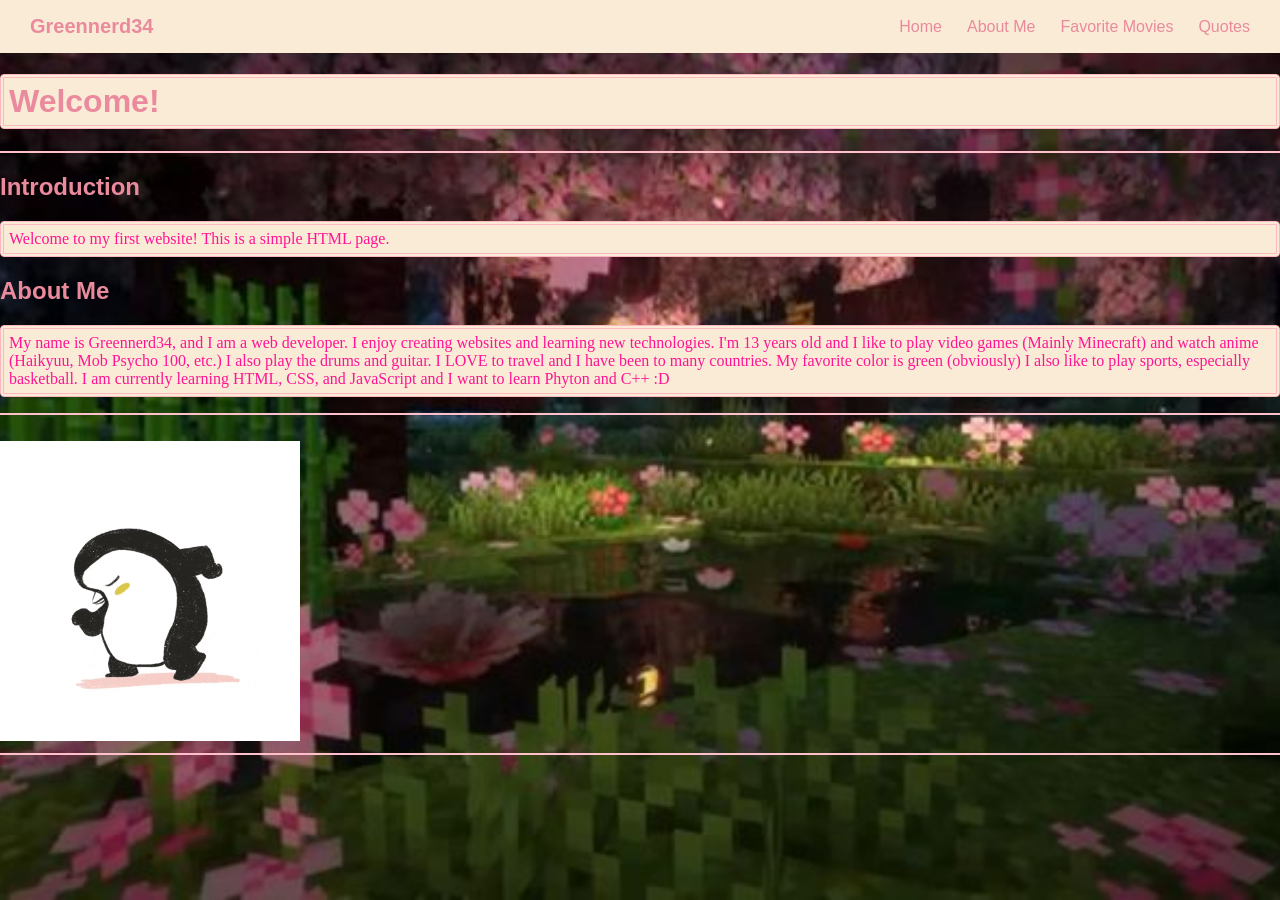
<file: index.html>
<!DOCTYPE html>
<html lang="en">

<head>
    <meta charset="UTF-8">
    <meta http-equiv="X-UA-Compatible" content="IE=edge">
    <meta name="viewport" content="width=device-width, initial-scale=1.0">
    <meta name="description" content="This is my first website!">
    <meta name="author" content="Greennerd34">
    <meta name="keywords" content="HTML, CSS, JavaScript, Website, First Website">
    <meta http-equiv="refresh" content="30">

    <title>Greennerd34</title>

    <link rel="stylesheet" href="style2.css">
    <link rel="icon" type="image/jpeg" href="BYWM.jpeg">
</head>

<body>

    <nav class="navbar">
        <div class="logo">Greennerd34</div>
        <ul class="nav-links">
            <li><a href="index.html">Home</a></li>
            <li><a href="page2.html">About Me</a></li>
            <li><a href="page3.html">Favorite Movies</a></li>
            <li><a href="page5.html">Quotes</a></li>
        </ul>

    </nav>

    <h1>Welcome!</h1>
    <hr boarder="2" color="pink">
    <!--Introduction & Stuff-->

    <h2>Introduction</h2>
    <p id="p1">Welcome to my first website! This is a simple HTML page.</p>

    <h2>About Me</h2>
    <p id="p2">My name is Greennerd34, and I am a web developer. I enjoy creating websites and learning new
        technologies. I'm 13 years old and I like to play video games (Mainly Minecraft) and watch anime (Haikyuu, Mob
        Psycho 100, etc.)
        I also play the drums and guitar. I LOVE to travel and I have been to many countries. My favorite color is green
        (obviously) I also like to play sports, especially basketball. I am currently learning HTML, CSS, and JavaScript
        and I want to learn Phyton and C++ :D
    </p>

    <hr boarder="2" color="pink">
    <br>
    <a href="https://en.wikipedia.org/wiki/Linux">
        <img src="Dance Love GIF by Kira.gif" height="300" alt="This is a GIF of a penguin dancing!"
            title="This is a penguin dancing!">
    </a>
    <hr boarder="2" color="pink">

</body>

</html>
</file>
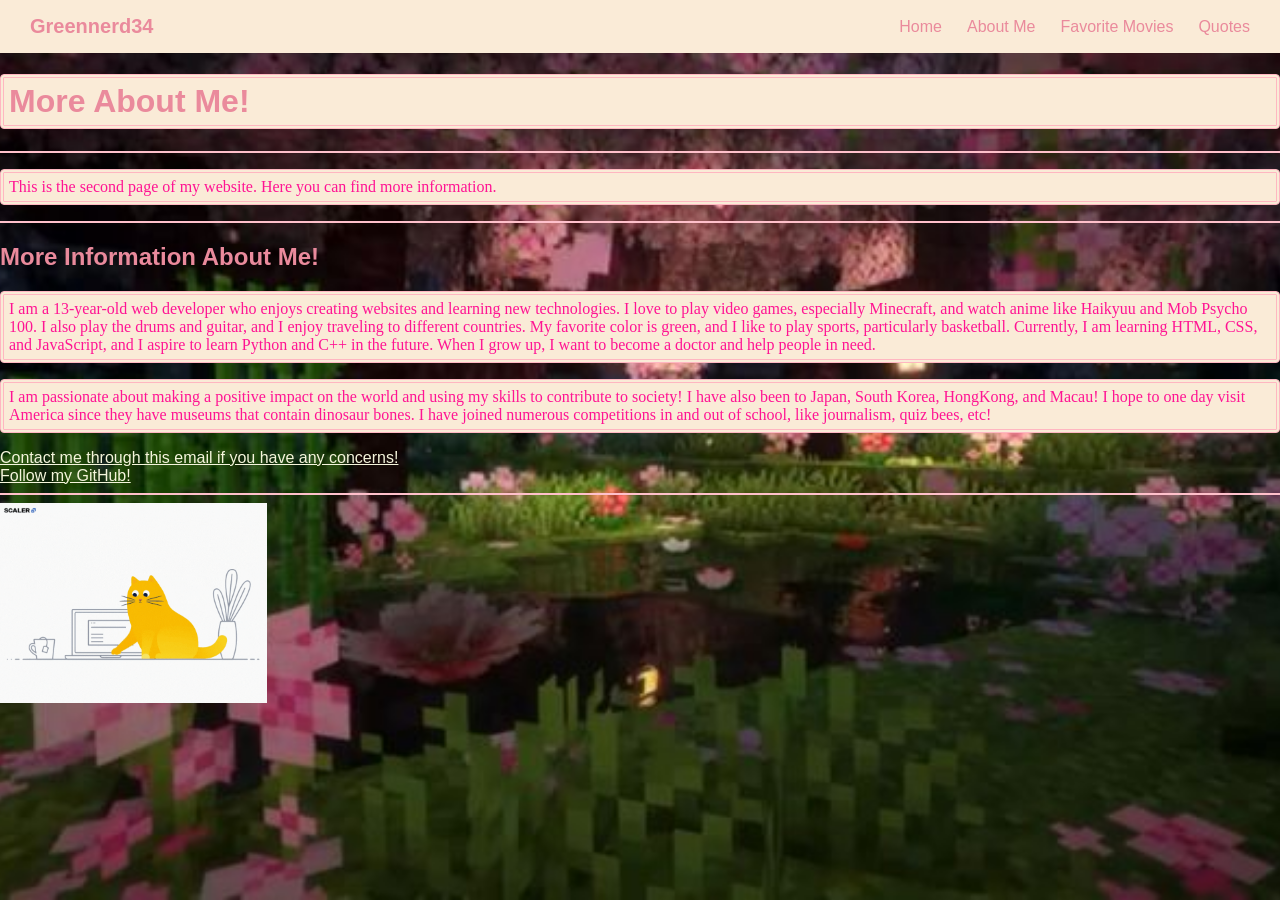
<file: page2.html>
<!DOCTYPE html>
<html lang="en">

<head>
    <meta charset="UTF-8">
    <meta http-equiv="X-UA-Compatible" content="IE=edge">
    <meta name="viewport" content="width=device-width, initial-scale=1.0">
    <title>About Me</title>
    <link rel="stylesheet" href="style.css">
    <link rel="icon" type="image/jpeg" href="BYWM.jpeg">
</head>

<body>
    <nav class="navbar">
        <div class="logo">Greennerd34</div>
        <ul class="nav-links">
            <li><a href="index.html">Home</a></li>
            <li><a href="page2.html">About Me</a></li>
            <li><a href="page3.html">Favorite Movies</a></li>
            <li><a href="page4.html">Quotes</a></li>
        </ul>

    </nav>

    <h1>More About Me!</h1>

    <hr boarder="2" color="pink">
    <p>This is the second page of my website. Here you can find more information.</p>
    <hr boarder="2" color="pink">
    <h2>More Information About Me!</h2>

    <p>I am a 13-year-old web developer who enjoys creating websites and learning new technologies. I love to play video
        games, especially Minecraft, and watch anime like Haikyuu and Mob Psycho 100. I also play the drums and guitar,
        and I enjoy traveling to different countries. My favorite color is green, and I like to play sports,
        particularly basketball. Currently, I am learning HTML, CSS, and JavaScript, and I aspire to learn Python and
        C++ in the future. When I grow up, I want to become a doctor and help people in need.</p>

    <p>I am passionate about making a positive impact on the world and using my skills to contribute to society! I have
        also been to Japan, South Korea, HongKong, and Macau! I hope to one day visit America since they have museums
        that contain dinosaur bones. I have joined numerous competitions in and out of school, like journalism, quiz
        bees, etc!</p>

    <a href="mailto: piaselenedaquita@gmail.com" target="_blank" title="send me an email!">Contact me through this email
        if you have any concerns!</a>
    <br>
    <a href="https://github.com/greennerd34" target="_blank" title="Go to my GitHub">Follow my GitHub!</a>
    <hr boarder="2" color="pink">

    <img src="Cat Love GIF by Scaler.gif" height="200">

</body>

</html>
</file>
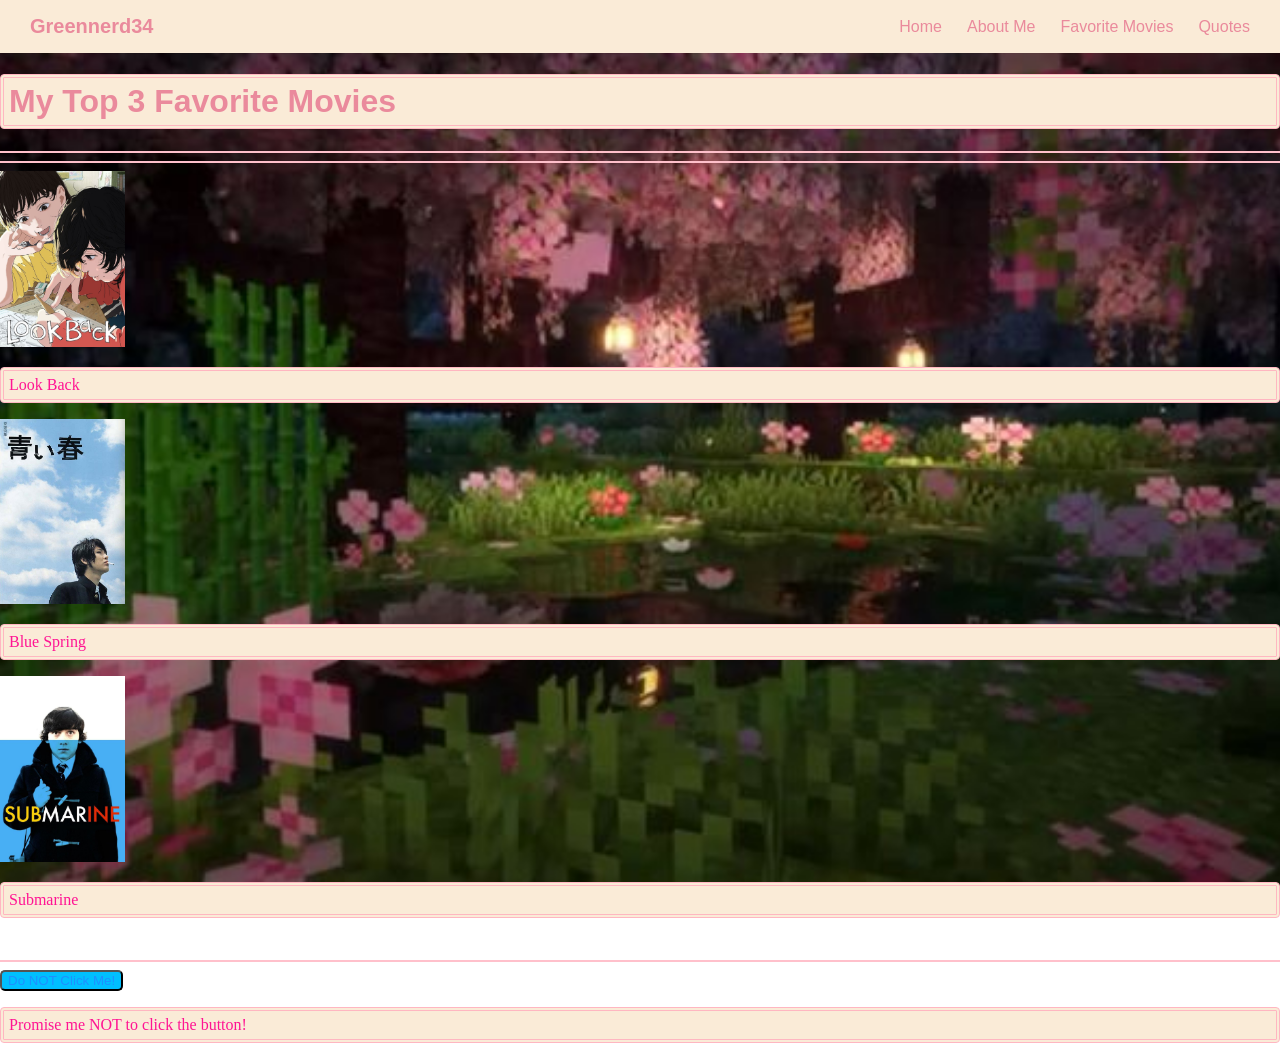
<file: page3.html>
<!DOCTYPE html>
<html lang="en">

<head>
    <meta charset="UTF-8">
    <meta name="viewport" content="width=device-width, initial-scale=1.0">
    <title>Favorite Movies</title>

    <link rel="stylesheet" href="style3.css">
    <link rel="icon" type="image/jpeg" href="BYWM.jpeg">

</head>

<body>
    <nav class="navbar">
        <div class="logo">Greennerd34</div>
        <ul class="nav-links">
            <li><a href="index.html">Home</a></li>
            <li><a href="page2.html">About Me</a></li>
            <li><a href="page3.html">Favorite Movies</a></li>
            <li><a href="page4.html">Quotes</a></li>
        </ul>

    </nav>

    <h1>My Top 3 Favorite Movies</h1>
    <hr boarder="2" color="pink">



    <hr boarder="2" color="pink">

    <div class="box"><a href="https://en.wikipedia.org/wiki/Look Back (2024 film)"><img src="Look Back (2024).jpeg"
                width="125px"></a>
        <p>Look Back</p>
    </div>

    <div class="box"><a href="https://en.wikipedia.org/wiki/Blue Spring (film)"><img
                src="BlueSpringPoster.jpeg" width="125px"></a>
        <p>Blue Spring</p>
    </div>

    <div class="box"><a href="https://en.wikipedia.org/wiki/Submarine (2010 film)"><img src="Submarine (2010).jpeg"
                width="125px"></a>
        <p>Submarine</p>
    </div>
    <br>

    <hr boarder="2" color="pink">
    <button onclick="alert()" style="background-color:deepskyblue; color:dodgerblue; border-radius:5px;">Do NOT Click
        Me!</button>
    <p id="promise"> Promise me NOT to click the button!</p>

    <script>
        function alert() {

            document.getElementById("promise").innerHTML = "You clicked the button! You broke your promise!";
        }
    </script>
</body>

</html>
</file>
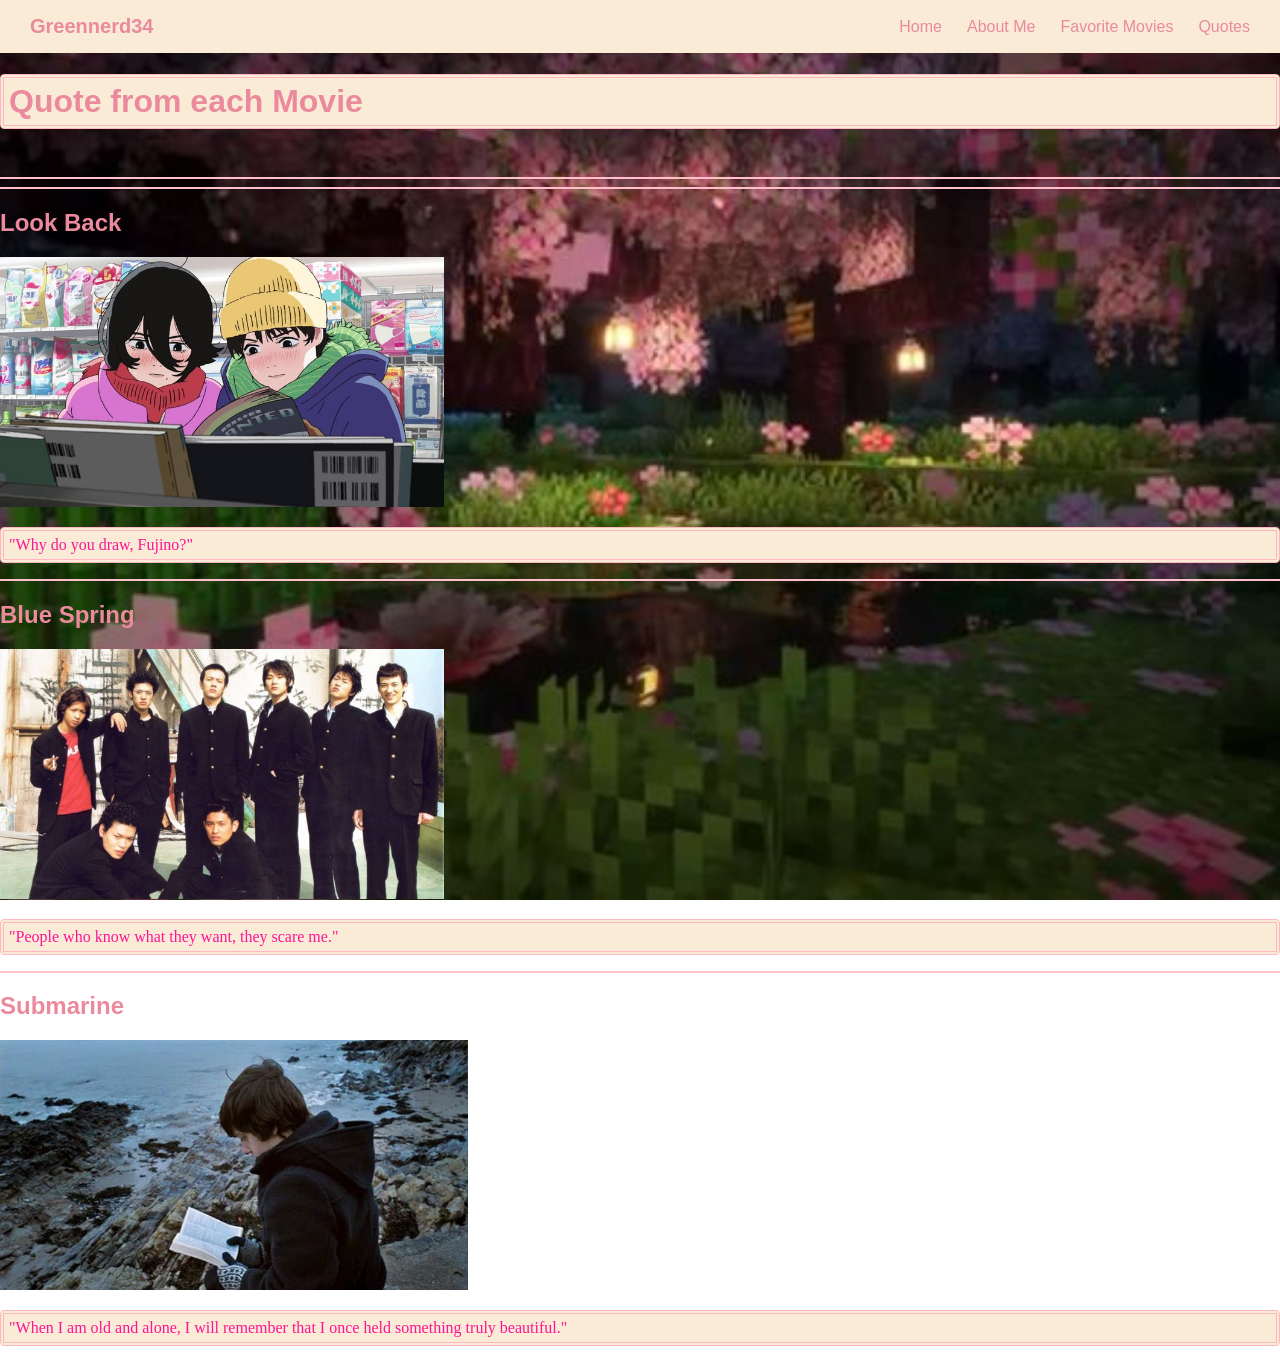
<file: page5.html>
<!DOCTYPE html>
<html lang="en">

<head>
    <meta charset="UTF-8">
    <meta name="viewport" content="width=device-width, initial-scale=1.0">
    <title>Quotes</title>
    <link rel="stylesheet" href="style4.css">
    <link rel="icon" type="image/jpeg" href="BYWM.jpeg">
</head>

<body>
    <nav class="navbar">
        <div class="logo">Greennerd34</div>
        <ul class="nav-links">
            <li><a href="index.html">Home</a></li>
            <li><a href="page2.html">About Me</a></li>
            <li><a href="page3.html">Favorite Movies</a></li>
            <li><a href="page4.html">Quotes</a></li>
        </ul>

    </nav>

    <h1>Quote from each Movie</h1>
    <br>

    <hr boarder="2" color="pink">
    <hr boarder="2" color="pink">

    <h2>Look Back</h2>

    <img src="Look Back (2024) Dir_ Kiyotaka Oshiyama.jpeg" height="250">

    <p>"Why do you draw, Fujino?"</p>
    <hr boarder="2" color="pink">

    <h2>Blue Spring</h2>

    <img src="BlueSpringPic.jpeg" height="250">

    <p>"People who know what they want, they scare me."</p>

    <hr boarder="2" color="pink">

    <h2>Submarine</h2>

    <img src="Young reader on the sea.jpeg" height="250">

    <p>"When I am old and alone, I will remember that I once held something truly
        beautiful."</p>

</body>

</html>
</file>
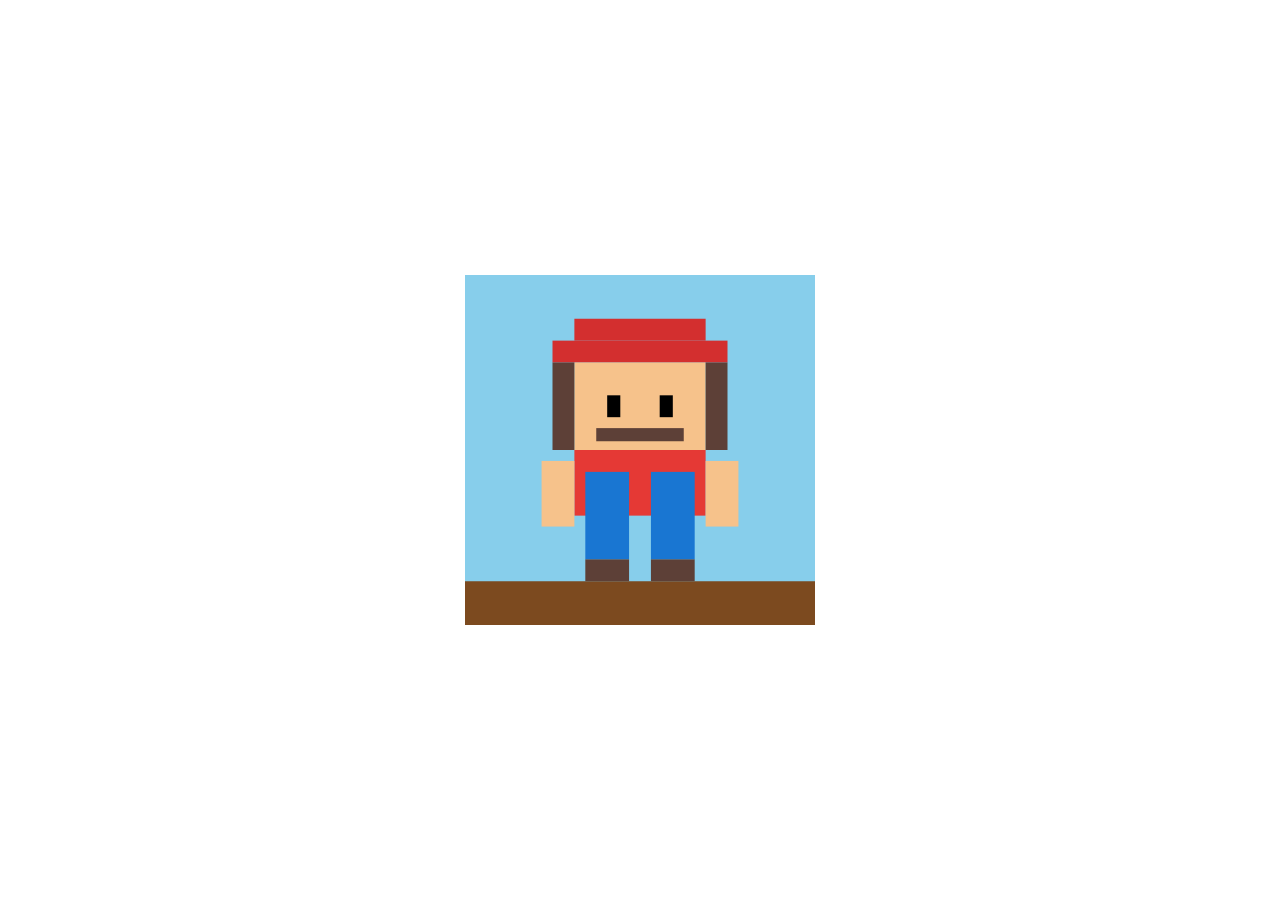
<file: CSS/SVG COMPONENTS/svg.html>
<!DOCTYPE html>
<html lang="en">
<head>
    <meta charset="UTF-8">
    <meta name="viewport" content="width=device-width, initial-scale=1.0">
    <meta name="author" content="Daquita, Songcuya, Salarda, Estacio">

    <title>Mario SVG</title>
    <style>
        body{
            margin: 0 ;
            display: flex;
            justify-content: center;
            align-items: center;
            height: 100vh;
        }
        svg{
            width: 350px; 
        }
    </style>

</head>
<body>

    <svg viewBox="0 0 160 160">

        <!--Background :D-->
        <rect width="160" height="160" fill=" #87CEEB"/>
        <rect y="140" width="160" height="20" fill="#7C4A1F"/>

        <!--The REAL MARIO-->
        <rect x="50" y="20" width="60" height="10" fill="#D32F2F"/>
        <rect x="40" y="30" width="80" height="10" fill="#D32F2F"/>

        <rect x="50" y="40" width="60" height="40" fill="#F6C28B"/>

        <rect x="40" y="40" width="10" height="40" fill="#5D4037"/>
        <rect x="110" y="40" width="10" height="40" fill="#5D4037"/>

        <rect x="65" y="55" width="6" height="10" fill="#000000"/>
        <rect x="89" y="55" width="6" height="10" fill="#000000"/>

        <rect x="60" y="70" width="40" height="6" fill="#5D4037"/>

        <rect x="50" y="80" width="60" height="30" fill="#E53935"/>
        <rect x="55" y="90" width="20" height="40" fill="#1976D2"/>
        <rect x="85" y="90" width="20" height="40" fill="#1976D2"/>

        <!--The BODY PARTS OF MARIO :P-->
        <rect x="35" y="85" width="15" height="30" fill="#F6C28B"/>
        <rect x="110" y="85" width="15" height="30" fill="#F6C28B"/>
        <rect x="55" y="130" width="20" height="10" fill="#5D4037"/>
        <rect x="85" y="130" width="20" height="10" fill="#5D4037"/>
    
    </svg> 
</body>
</html>
</file>
<file: style2.css>
body {
    background-image: url("Minecraft.jpeg");
    background-repeat: no-repeat;
    background-attachment: fixed;
    background-position: center;
    background-size: cover;
    margin: 0;
    font-family: "Saira", sans-serif;

}

.navbar {
    display: flex;
    justify-content: space-between;
    align-items: center;
    background-color: antiquewhite;
    color: rgb(234, 138, 156);
    padding: 15px 30px;
}

.nav-links {
    list-style: none;
    display: flex;
    gap: 25px;
    margin: 0;
    padding: 0;
}

.nav-links a {
    color: rgb(234, 138, 156);
    text-decoration: none;

}

.nav-links a:hover {
    color: hotpink;
    text-decoration: underline;

}

.logo {
    font-weight: 800;
    font-size: 20px;
    color: rgb(234, 138, 156);
}

h1 {
    border-style: double;
    border-width: 4px;
    border-color: lightpink;
    border-radius: 4px;
    background-color: antiquewhite;
    color: rgb(234, 138, 156);
    font-family: Impact, Haettenschweiler, 'Arial Narrow Bold', sans-serif;
    padding: 5px;
    background: linear-gradient(to left lightpink, white);
    background-repeat: no-repeat;
    background-attachment: fixed;

    animation: mySlide;
    animation-duration: 5s;
    animation-iteration-count: infinite;
    animation-play-state: running;
    animation-timing-function: linear;
    animation-delay: 0s;
}

@keyframes mySlide {
    from {
        margin-left: 100%
    }

    to {
        margin-left: 0%
    }
}

h2 {
    color: rgb(234, 138, 156);
    font-family: Impact, Haettenschweiler, 'Arial Narrow Bold', sans-serif;
    background: linear-gradient(to right lightpink, white);
    background-repeat: no-repeat;
    background-attachment: fixed;

}

p {
    border-style: double;
    border-width: 4px;
    border-color: lightpink;
    border-radius: 4px;
    background-color: antiquewhite;
    color: deeppink;
    padding: 5px;
    background: linear-gradient(to left lightpink, white);
    background-repeat: no-repeat;
    background-attachment: fixed;
    font-family: 'Times New Roman', Times, serif;


}
</file>
<file: style.css>
body {
    background-image: url("Minecraft.jpeg");
    background-repeat: no-repeat;
    background-attachment: fixed;
    background-position: center;
    background-size: cover;
    margin: 0;
    font-family: "Saira", sans-serif;

}

.navbar {
    display: flex;
    justify-content: space-between;
    align-items: center;
    background-color: antiquewhite;
    color: rgb(234, 138, 156);
    padding: 15px 30px;
}

.nav-links {
    list-style: none;
    display: flex;
    gap: 25px;
    margin: 0;
    padding: 0;
}

.nav-links a {
    color: rgb(234, 138, 156);
    text-decoration: none;

}

.nav-links a:hover {
    color: hotpink;
    text-decoration: underline;

}

.logo {
    font-weight: 800;
    font-size: 20px;
    color: rgb(234, 138, 156);
}

h1 {
    border-style: double;
    border-width: 4px;
    border-color: lightpink;
    border-radius: 4px;
    background-color: antiquewhite;
    color: rgb(234, 138, 156);
    font-family: Impact, Haettenschweiler, 'Arial Narrow Bold', sans-serif;
    padding: 5px;
    background: linear-gradient(to left lightpink, white);
    background-repeat: no-repeat;
    background-attachment: fixed;

    animation: mySlide;
    animation-duration: 5s;
    animation-iteration-count: infinite;
    animation-play-state: running;
    animation-timing-function: linear;
    animation-delay: 0s;
}

@keyframes mySlide {
    from {
        margin-left: 100%
    }

    to {
        margin-left: 0%
    }
}

h2 {
    color: rgb(234, 138, 156);
    font-family: Impact, Haettenschweiler, 'Arial Narrow Bold', sans-serif;
    background: linear-gradient(to right lightpink, white);
    background-repeat: no-repeat;
    background-attachment: fixed;

}

p {
    border-style: double;
    border-width: 4px;
    border-color: lightpink;
    border-radius: 4px;
    background-color: antiquewhite;
    color: deeppink;
    padding: 5px;
    background: linear-gradient(to left lightpink, white);
    background-repeat: no-repeat;
    background-attachment: fixed;
    font-family: 'Times New Roman', Times, serif;

}

:any-link {
    color: beige;
}

a.hover {
    color: hotpink;
}

a.active {
    color: plum;
}
</file>
<file: style3.css>
body {
    background-image: url("Minecraft.jpeg");
    background-repeat: no-repeat;
    background-attachment: fixed;
    background-position: center;
    background-size: cover;
    margin: 0;
    font-family: "Saira", sans-serif;

}

.navbar {
    display: flex;
    justify-content: space-between;
    align-items: center;
    background-color: antiquewhite;
    color: rgb(234, 138, 156);
    padding: 15px 30px;
}

.nav-links {
    list-style: none;
    display: flex;
    gap: 25px;
    margin: 0;
    padding: 0;
}

.nav-links a {
    color: rgb(234, 138, 156);
    text-decoration: none;

}

.nav-links a:hover {
    color: hotpink;
    text-decoration: underline;

}

.logo {
    font-weight: 800;
    font-size: 20px;
    color: rgb(234, 138, 156);
}

h1 {
    border-style: double;
    border-width: 4px;
    border-color: lightpink;
    border-radius: 4px;
    background-color: antiquewhite;
    color: rgb(234, 138, 156);
    font-family: Impact, Haettenschweiler, 'Arial Narrow Bold', sans-serif;
    padding: 5px;
    background: linear-gradient(to left lightpink, white);
    background-repeat: no-repeat;
    background-attachment: fixed;

    animation: mySlide;
    animation-duration: 5s;
    animation-iteration-count: infinite;
    animation-play-state: running;
    animation-timing-function: linear;
    animation-delay: 0s;
}

@keyframes mySlide {
    from {
        margin-left: 100%
    }

    to {
        margin-left: 0%
    }
}

h2 {
    color: rgb(234, 138, 156);
    font-family: Impact, Haettenschweiler, 'Arial Narrow Bold', sans-serif;
    background: linear-gradient(to right lightpink, white);
    background-repeat: no-repeat;
    background-attachment: fixed;

}

p {
    border-style: double;
    border-width: 4px;
    border-color: lightpink;
    border-radius: 4px;
    background-color: antiquewhite;
    color: deeppink;
    padding: 5px;
    background: linear-gradient(to left lightpink, white);
    background-repeat: no-repeat;
    background-attachment: fixed;
    font-family: 'Times New Roman', Times, serif;

}
</file>
<file: style4.css>
body {
    background-image: url("Minecraft.jpeg");
    background-repeat: no-repeat;
    background-attachment: fixed;
    background-position: center;
    background-size: cover;
    margin: 0;
    font-family: "Saira", sans-serif;

}

.navbar {
    display: flex;
    justify-content: space-between;
    align-items: center;
    background-color: antiquewhite;
    color: rgb(234, 138, 156);
    padding: 15px 30px;
}

.nav-links {
    list-style: none;
    display: flex;
    gap: 25px;
    margin: 0;
    padding: 0;
}

.nav-links a {
    color: rgb(234, 138, 156);
    text-decoration: none;

}

.nav-links a:hover {
    color: hotpink;
    text-decoration: underline;

}

.logo {
    font-weight: 800;
    font-size: 20px;
    color: rgb(234, 138, 156);
}

h1 {
    border-style: double;
    border-width: 4px;
    border-color: lightpink;
    border-radius: 4px;
    background-color: antiquewhite;
    color: rgb(234, 138, 156);
    font-family: Impact, Haettenschweiler, 'Arial Narrow Bold', sans-serif;
    padding: 5px;
    background: linear-gradient(to left lightpink, white);
    background-repeat: no-repeat;
    background-attachment: fixed;

    animation: mySlide;
    animation-duration: 5s;
    animation-iteration-count: infinite;
    animation-play-state: running;
    animation-timing-function: linear;
    animation-delay: 0s;
}

@keyframes mySlide {
    from {
        margin-left: 100%
    }

    to {
        margin-left: 0%
    }
}

h2 {
    color: rgb(234, 138, 156);
    font-family: Impact, Haettenschweiler, 'Arial Narrow Bold', sans-serif;
    background: linear-gradient(to right lightpink, white);
    background-repeat: no-repeat;
    background-attachment: fixed;

}

p {
    border-style: double;
    border-width: 4px;
    border-color: lightpink;
    border-radius: 4px;
    background-color: antiquewhite;
    color: deeppink;
    padding: 5px;
    background: linear-gradient(to left lightpink, white);
    background-repeat: no-repeat;
    background-attachment: fixed;
    font-family: 'Times New Roman', Times, serif;

}
</file>
